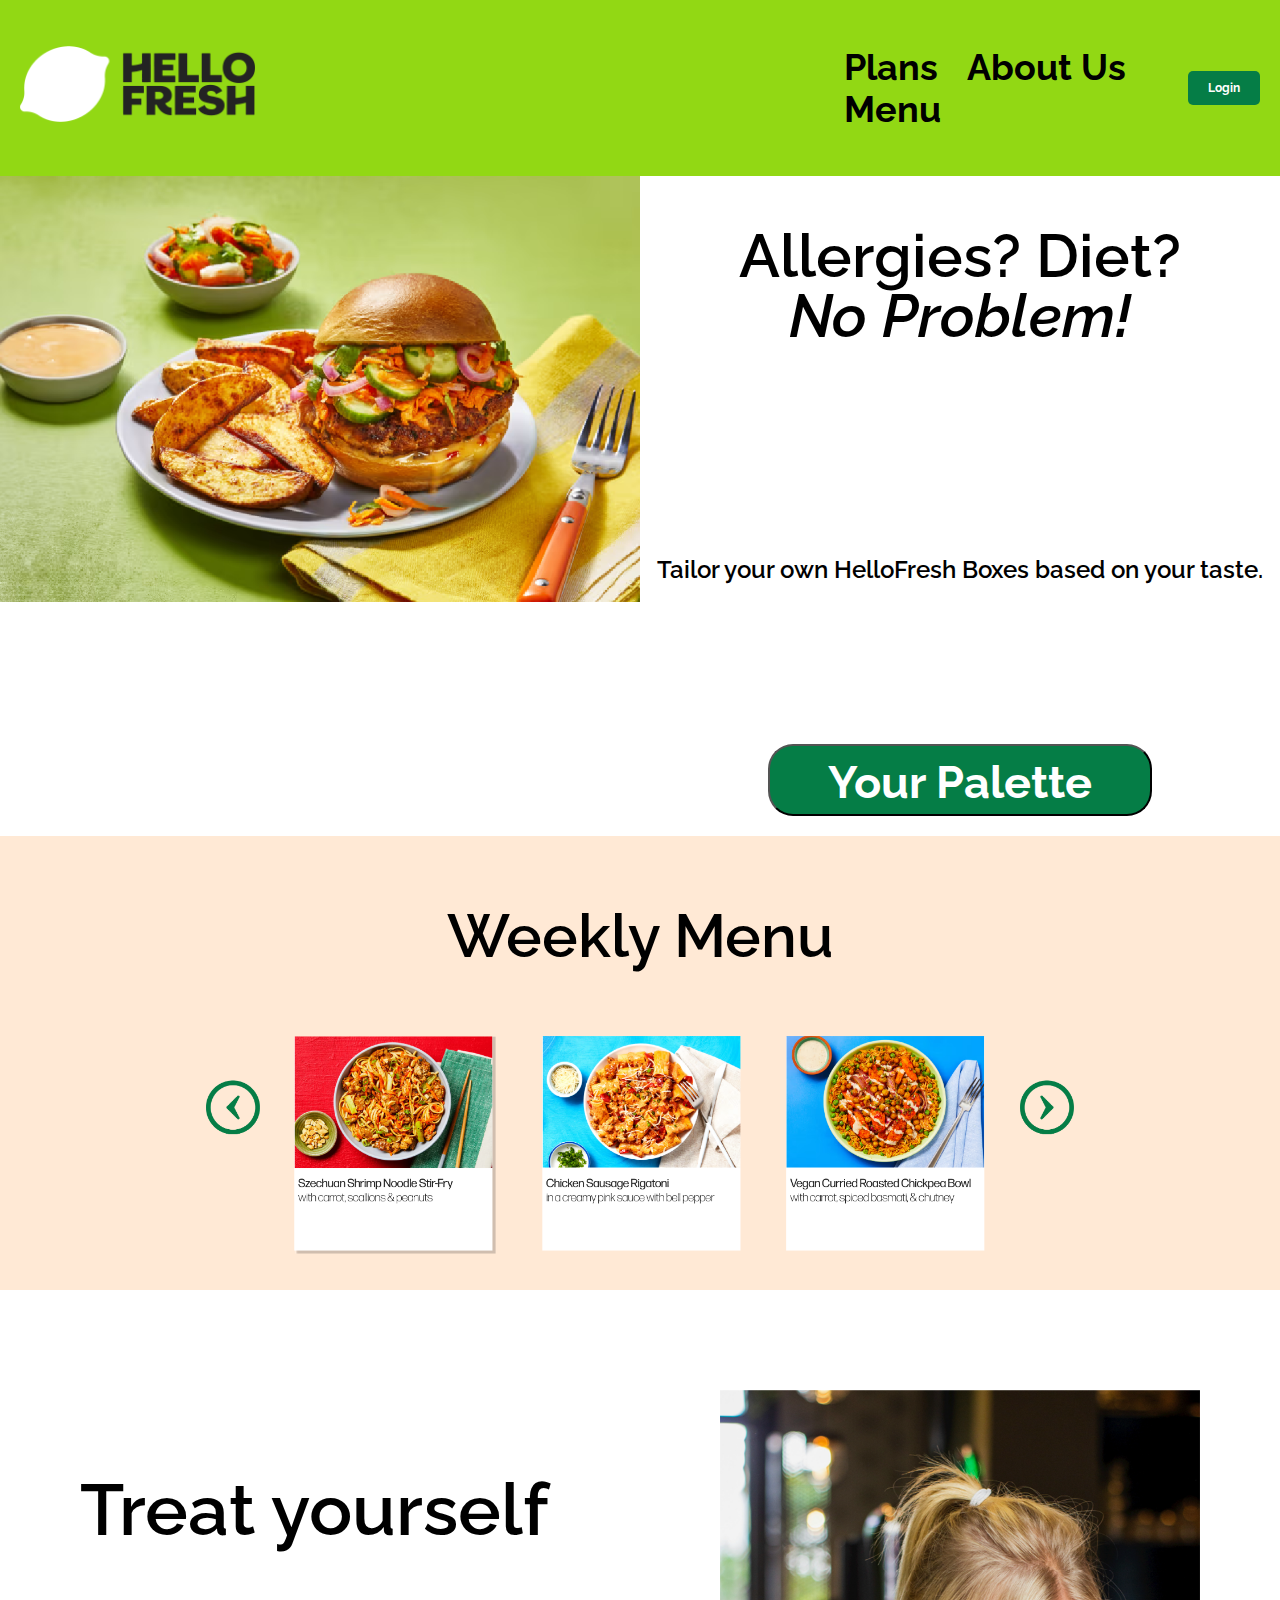
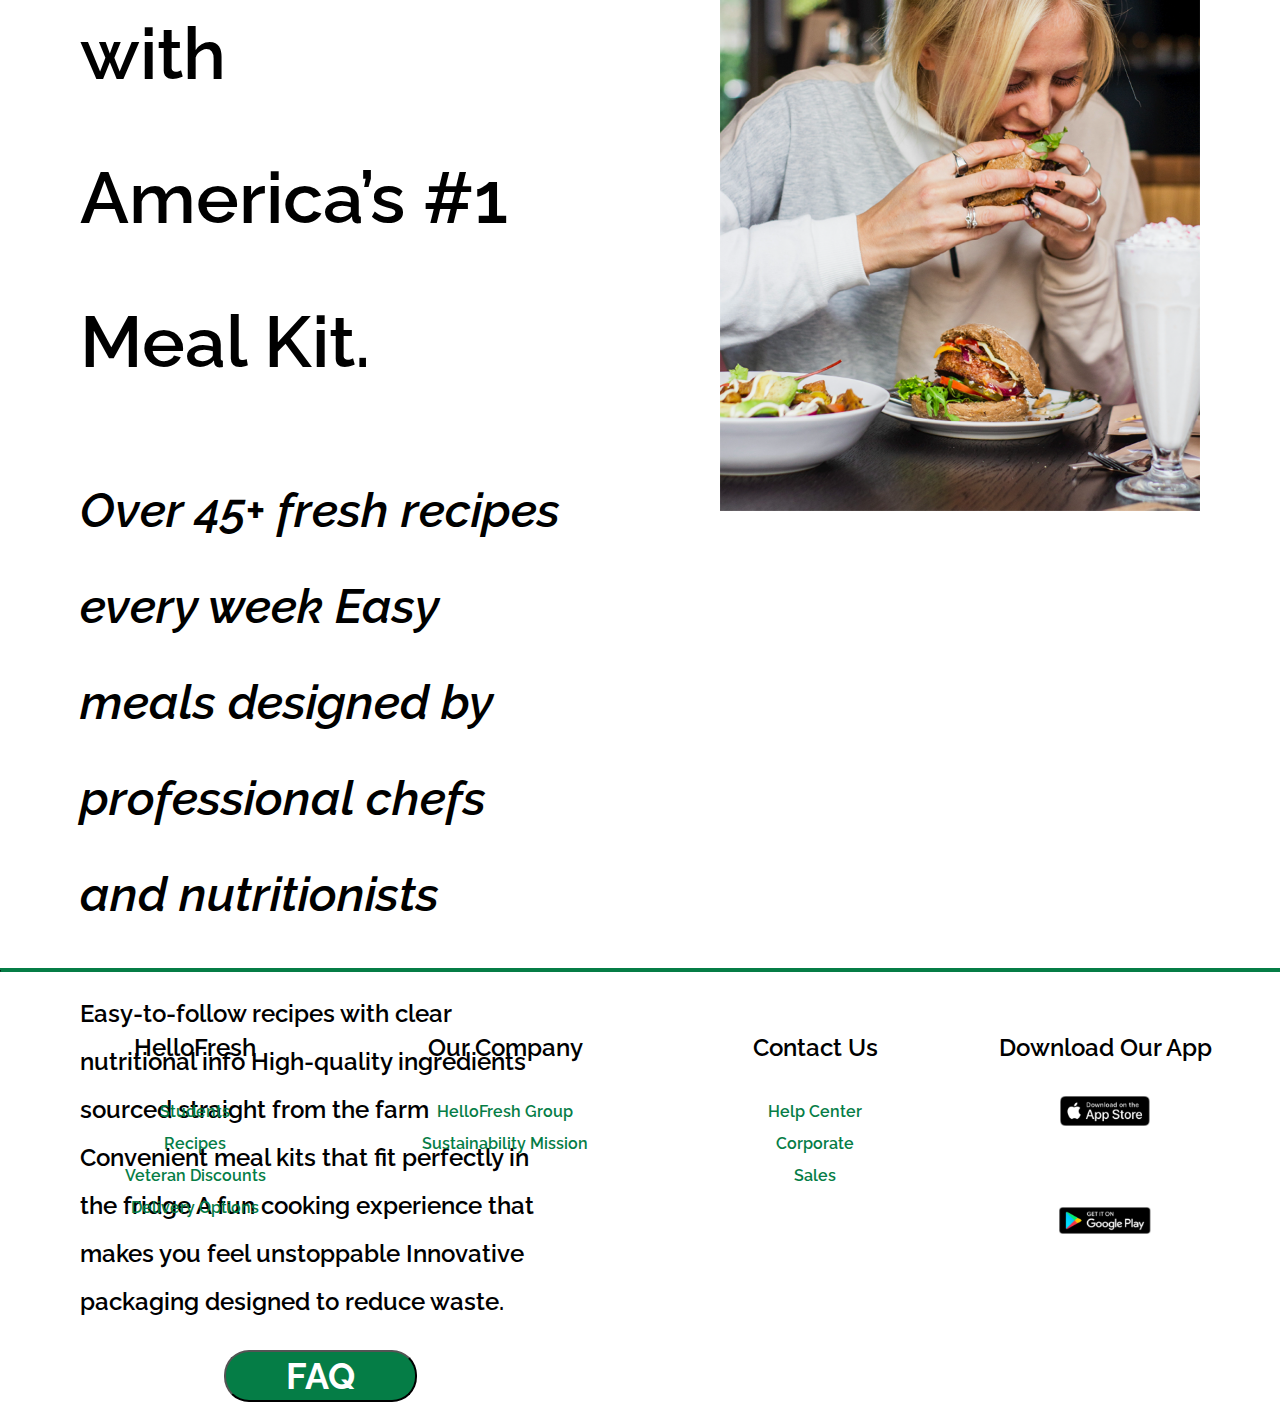
<file: index.html>
<!DOCTYPE html>
<html>
<head>
<title>HelloFresh</title>
<link rel="stylesheet" type="text/css" href="style.css">
<link rel="preconnect" href="https://fonts.googleapis.com">
<link href="https://fonts.googleapis.com/css2?family=Raleway:wght@300;400&display=swap" rel="stylesheet">
<meta charset="UTF-8">
<meta name="viewport" content="width=device-width, initial-scale=1.0">
</head>
<body>
    <header>
        <div class="logo-container">
            <a href='./index.html'><img src="images/logo.png" alt="Logo"></a>
        </div>
        <nav>
            <ul>
                <li><a href="#">Plans</a></li>
                <li><a href="#">About Us</a></li>
                <li><a href="#">Menu</a></li>
            </ul>
        </nav>
        <button class="login-button">Login</button>
    </header>
    <div class="content">
        <div class="box">
            <img src="images/food1.png" alt="Preview of HelloFresh Vietnamese Burger ">
        </div>
        <div class="box">
            <h2>Allergies? Diet?
            <br><i>No Problem!</i></h2>
            <p>Tailor your own HelloFresh Boxes based on your taste.</p>
            <a href='./palette.html'><button class="button button1">Your Palette</button></a>
        </div>
    </div>
    <div class="middle-box">
        <h2>Weekly Menu</h2>
        <img src="images/food2.png" alt="Three Items in this week's HelloFresh Boxes">
    </div>
    <div class="additional-content">
            <div class="left-box">
                <h1>Treat yourself with America’s #1 Meal Kit.</h1>
                <h3>Over 45+ fresh recipes every week Easy meals designed by professional chefs and nutritionists</h3>
             <p>Easy-to-follow recipes with clear nutritional info High-quality ingredients sourced straight from the farm Convenient meal kits that fit perfectly in the fridge A fun cooking experience that makes you feel unstoppable Innovative packaging designed to reduce waste.</p>
            <button class="button button2">FAQ</button>
            </div>
      <div class="right-box">
            <img src="images/pic1.png" alt="Woman in a white shirt enjoying a prepared HelloFresh meal.">
    </div>
</div>
    <hr class="solid">
     <footer>

        <div class="footer-column">
            <ul>
              <p>HelloFresh</p>
                <p1 >Students<br>
                Recipes<br>
                Veteran Discounts<br>
                Delivery Options</p1>
            </ul>
        </div>
        <div class="footer-column">
            <ul>
              <p>Our Company</p>
                <p1>HelloFresh Group<br>
                Sustainability Mission</p1>
            </ul>
        </div>
        <div class="footer-column">
            <ul>
              <p>Contact Us</p>
                <p1>Help Center<br>
                Corporate<br>
                Sales</p1>
            </ul>
        </div>
        <div class="footer-column right-column">
          <p>Download Our App</p>
            <div class="image-box">
                <img src="images/apple.png" alt="App Store">
            </div>
            <div class="image-box">
                <img src="images/google.png" alt="Google Play Store">
            </div>
        </div>
    </footer>
</body>
</html>
</file>
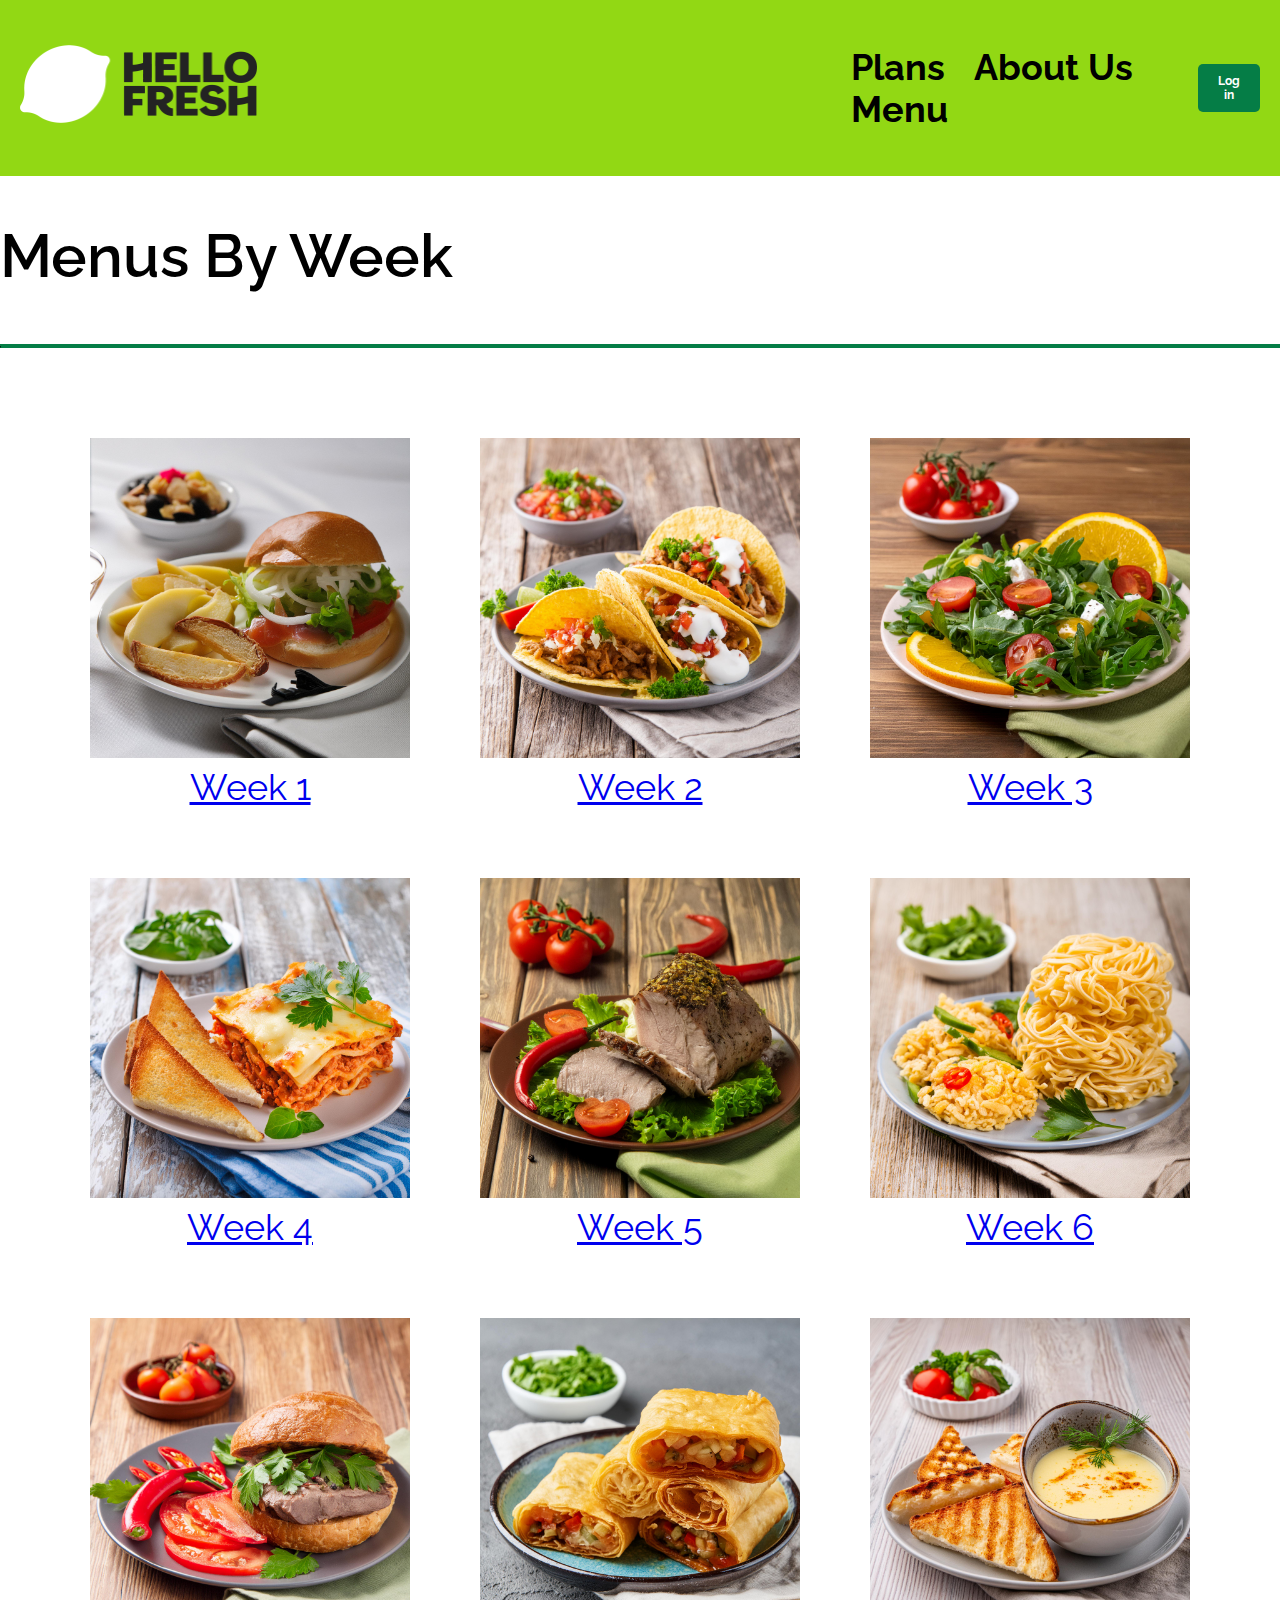
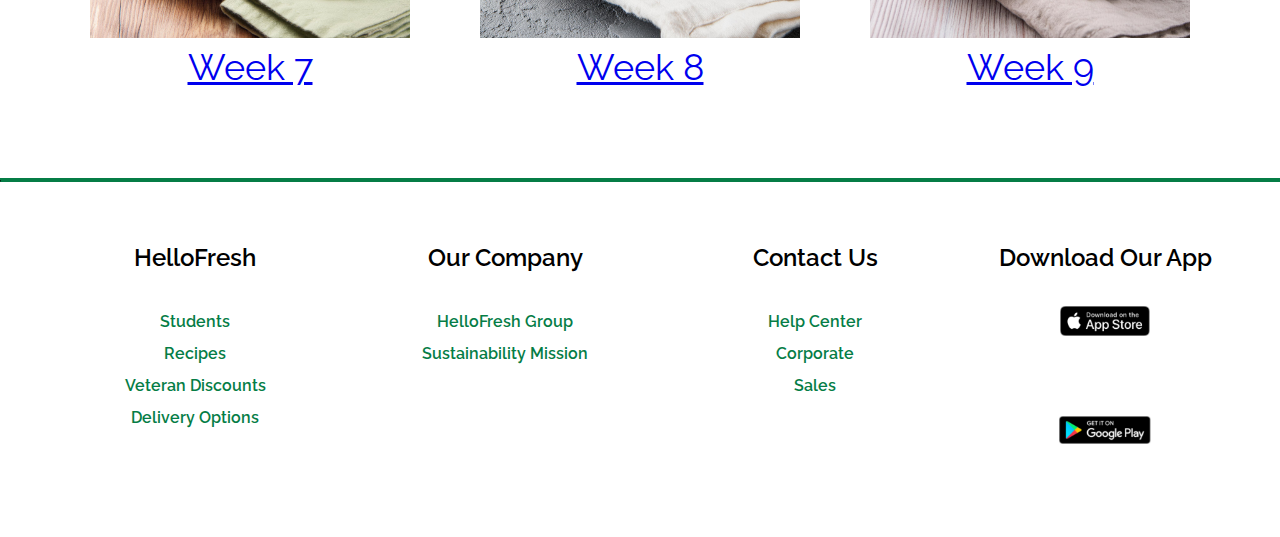
<file: menu.html>
<!DOCTYPE html>
<html>
<head>
<title>HelloFresh</title>
<link rel="stylesheet" type="text/css" href="style.css">
<link rel="preconnect" href="https://fonts.googleapis.com">
<link href="https://fonts.googleapis.com/css2?family=Raleway:wght@300;400&display=swap" rel="stylesheet">
<meta charset="UTF-8">
<meta name="viewport" content="width=device-width, initial-scale=1.0">
</head>
<body>
    <header>
        <div class="logo-container">
            <a href='./index.html'><img src="images/logo.png" alt="Logo"></a>
        </div>
        <nav>
            <ul>
                <li><a href=./plans.html>Plans</a></li>
                <li><a href=./index.html>About Us</a></li>
                <li><a href=./menu.html>Menu</a></li>
            </ul>
        </nav>
        <a href=./prof.html><button class="login-button">Log in</button></a>
    </header>
        <div class="content">
        <h2>Menus By Week</h2></div>
        <hr class="solid">
    </div>
<a href='./index.html'><div class="grid-container" id="imageGrid">
</div></a>
    <hr class="solid">
     <footer>
        <div class="footer-column">
            <ul>
              <p>HelloFresh</p>
                <p1 >Students<br>
                Recipes<br>
                Veteran Discounts<br>
                Delivery Options</p1>
            </ul>
        </div>
        <div class="footer-column">
            <ul>
              <p>Our Company</p>
                <p1>HelloFresh Group<br>
                Sustainability Mission</p1>
            </ul>
        </div>
        <div class="footer-column">
            <ul>
              <p>Contact Us</p>
                <p1>Help Center<br>
                Corporate<br>
                Sales</p1>
            </ul>
        </div>
        <div class="footer-column right-column">
          <p>Download Our App</p>
            <div class="image-box">
                <a href='https://apps.apple.com/us/app/hellofresh-meal-kit-delivery/id970107419'><img src="images/apple.png" alt="App Store"></a>
            </div>
            <div class="image-box">
               <a href='https://play.google.com/store/apps/details?id=com.hellofresh.androidapp&pli=1'> <img src="images/google.png" alt="Google Play Store"></a>
            </div>
        </div>
    </footer>
</body>
</html>
<script src="menu.js">
</script>
</file>
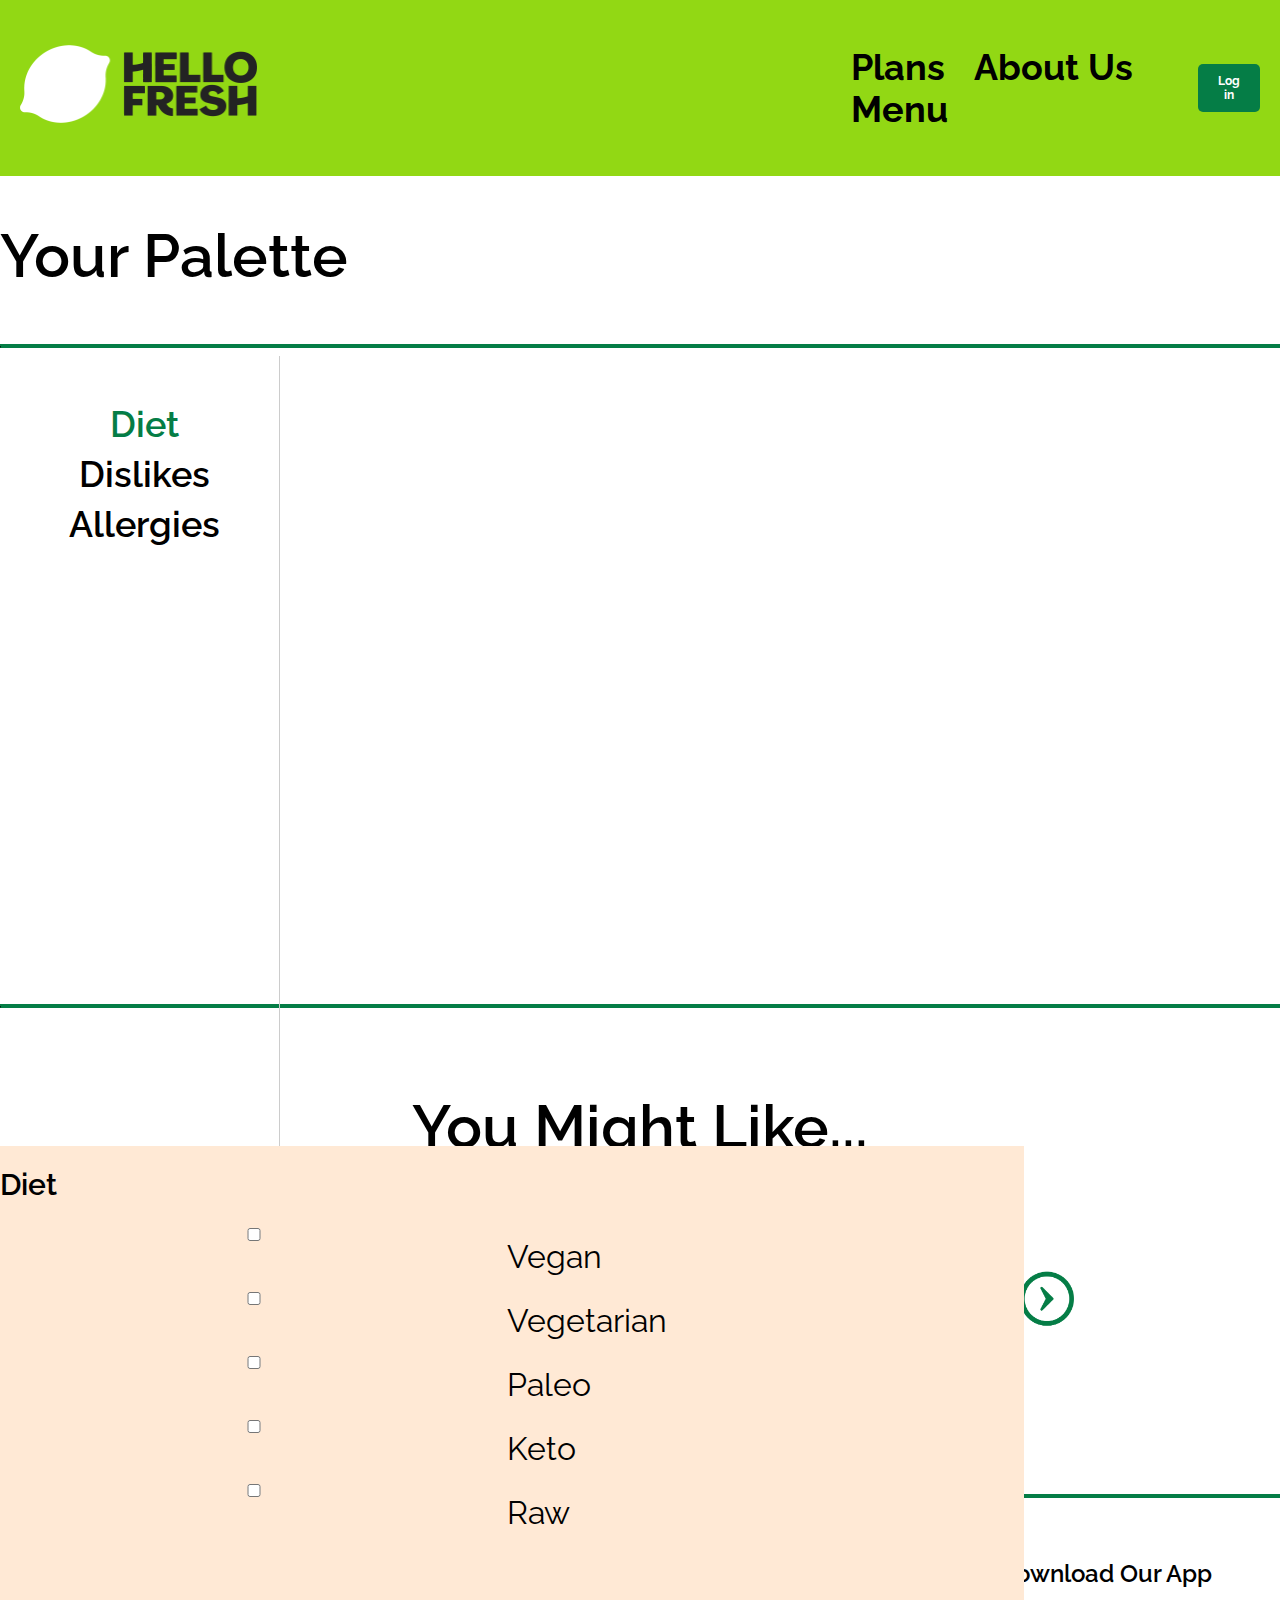
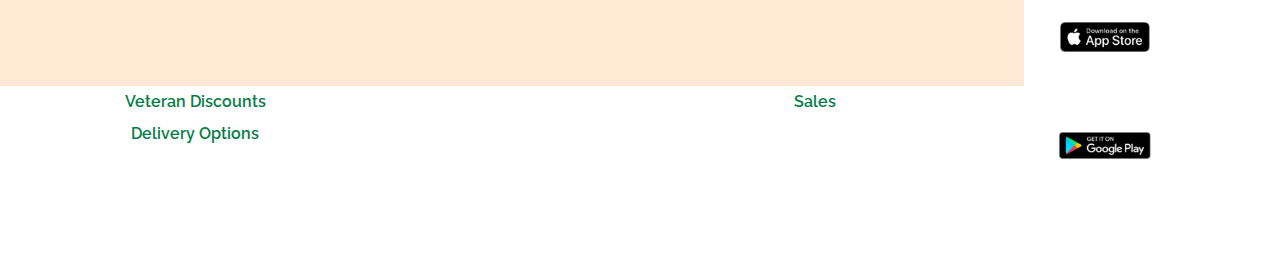
<file: palette.html>
<!DOCTYPE html>
<html>
<head>
<title>HelloFresh</title>
<link rel="stylesheet" type="text/css" href="style.css">
<link rel="preconnect" href="https://fonts.googleapis.com">
<link href="https://fonts.googleapis.com/css2?family=Raleway:wght@300;400&display=swap" rel="stylesheet">
<meta charset="UTF-8">
<meta name="viewport" content="width=device-width, initial-scale=1.0">
</head>
<body>
    <header>
        <div class="logo-container">
            <a href='./index.html'><img src="images/logo.png" alt="Logo"></a>
        </div>
        <nav>
            <ul>
                <li><a href=./plans.html>Plans</a></li>
                <li><a href=./index.html>About Us</a></li>
                <li><a href=./menu.html>Menu</a></li>
            </ul>
        </nav>
        <a href=./prof.html><button class="login-button">Log in</button></a>
    </header>
    <div class="content">
        <h2>Your Palette</h2></div>
            <hr class="solid">
             <div class="box">
                  <div class="tabs">
                    <div class="tab-header">
                         <div class = "active">Diet<br>
                        </div> 
                        <div>Dislikes<br>
                        </div>
                        <div>Allergies<br>
                         </div>
                     </div>
                        <div class="tab-indicator">
                        </div>
                        <div class="tab-content">
                            <div class = "active"><h4>Diet</h4>
                                <form>
                                    <label><input type="checkbox" name="diet" value="Vegan"> Vegan</label><br>
                                    <label><input type="checkbox" name="diet" value="Vegetarian"> Vegetarian</label><br>
                                    <label><input type="checkbox" name="diet" value="Paleo"> Paleo</label><br>
                                    <label><input type="checkbox" name="diet" value="Keto"> Keto</label><br>
                                    <label><input type="checkbox" name="diet" value="Raw"> Raw</label><br>
                                </form>
                            </div>
                            <div><h4>Dislikes</h4>
                                <ul id="dislikesList"></ul>
                                 <input type="text" id="addItemInput" placeholder="Type to add an item">
                                <button onclick="addItem()">Add</button>
                            </div>
                             <div><h4>Allergies</h4>                  
                            <form>
                              <div class="list-column">
                                <label><input type="checkbox" name="allergy" value="Gluten"> Gluten</label><br>
                                <label><input type="checkbox" name="allergy" value="Celery"> Celery</label><br>
                               <label><input type="checkbox" name="allergy" value="Tree Nuts"> Tree Nuts</label><br>
                           </div>
                             <div class="list-column">
                                <label><input type="checkbox" name="allergy" value="Fish"> Fish</label><br>
                                 <label><input type="checkbox" name="allergy" value="Soy"> Soy</label><br>
                                <label><input type="checkbox" name="allergy" value="Sesame"> Sesame</label><br>
                             </div>
                            <div class="list-column">
                                <label><input type="checkbox" name="allergy" value="Peanut"> Peanut</label><br>
                                <label><input type="checkbox" name="allergy" value="Crustaceans"> Crustaceans</label><br>
                                <label><input type="checkbox" name="allergy" value="Eggs"> Eggs</label><br>
                           </div>
                          <div class="list-column">
                                <label><input type="checkbox" name="allergy" value="Molluscs"> Molluscs</label><br>
                                <label><input type="checkbox" name="allergy" value="Milk"> Milk</label><br>
                                <label><input type="checkbox" name="allergy" value="Mustard"> Mustard</label><br>
                        </div>
                        <div class="list-column">
                           <label><input type="checkbox" name="allergy" value="Sulphites"> Sulphites</label><br>
                            <label><input type="checkbox" name="allergy" value="Legumes"> Legumes</label><br>
                        </div>
                    </div>
                </div>
            </div>
         </div>
    </div>
    <hr class="solid">
    </div>
</div>
    <div class="middle-box2">
        <h2>You Might Like...</h2>
        <a href=./menu.html><img src="images/food2.png" alt="Additional Image"></a>
    </div>
    <hr class="solid">
     <footer>

        <div class="footer-column">
            <ul>
              <p>HelloFresh</p>
                <p1 >Students<br>
                Recipes<br>
                Veteran Discounts<br>
                Delivery Options</p1>
            </ul>
        </div>
        <div class="footer-column">
            <ul>
              <p>Our Company</p>
                <p1>HelloFresh Group<br>
                Sustainability Mission</p1>
            </ul>
        </div>
        <div class="footer-column">
            <ul>
              <p>Contact Us</p>
                <p1>Help Center<br>
                Corporate<br>
                Sales</p1>
            </ul>
        </div>
        <div class="footer-column right-column">
          <p>Download Our App</p>
            <div class="image-box">
                <a href='https://apps.apple.com/us/app/hellofresh-meal-kit-delivery/id970107419'><img src="images/apple.png" alt="App Store"></a>
            </div>
            <div class="image-box">
               <a href='https://play.google.com/store/apps/details?id=com.hellofresh.androidapp&pli=1'> <img src="images/google.png" alt="Google Play Store"></a>
            </div>
        </div>
    </footer>
</body>
</html>
<script src="palette.js">
</script>
</file>
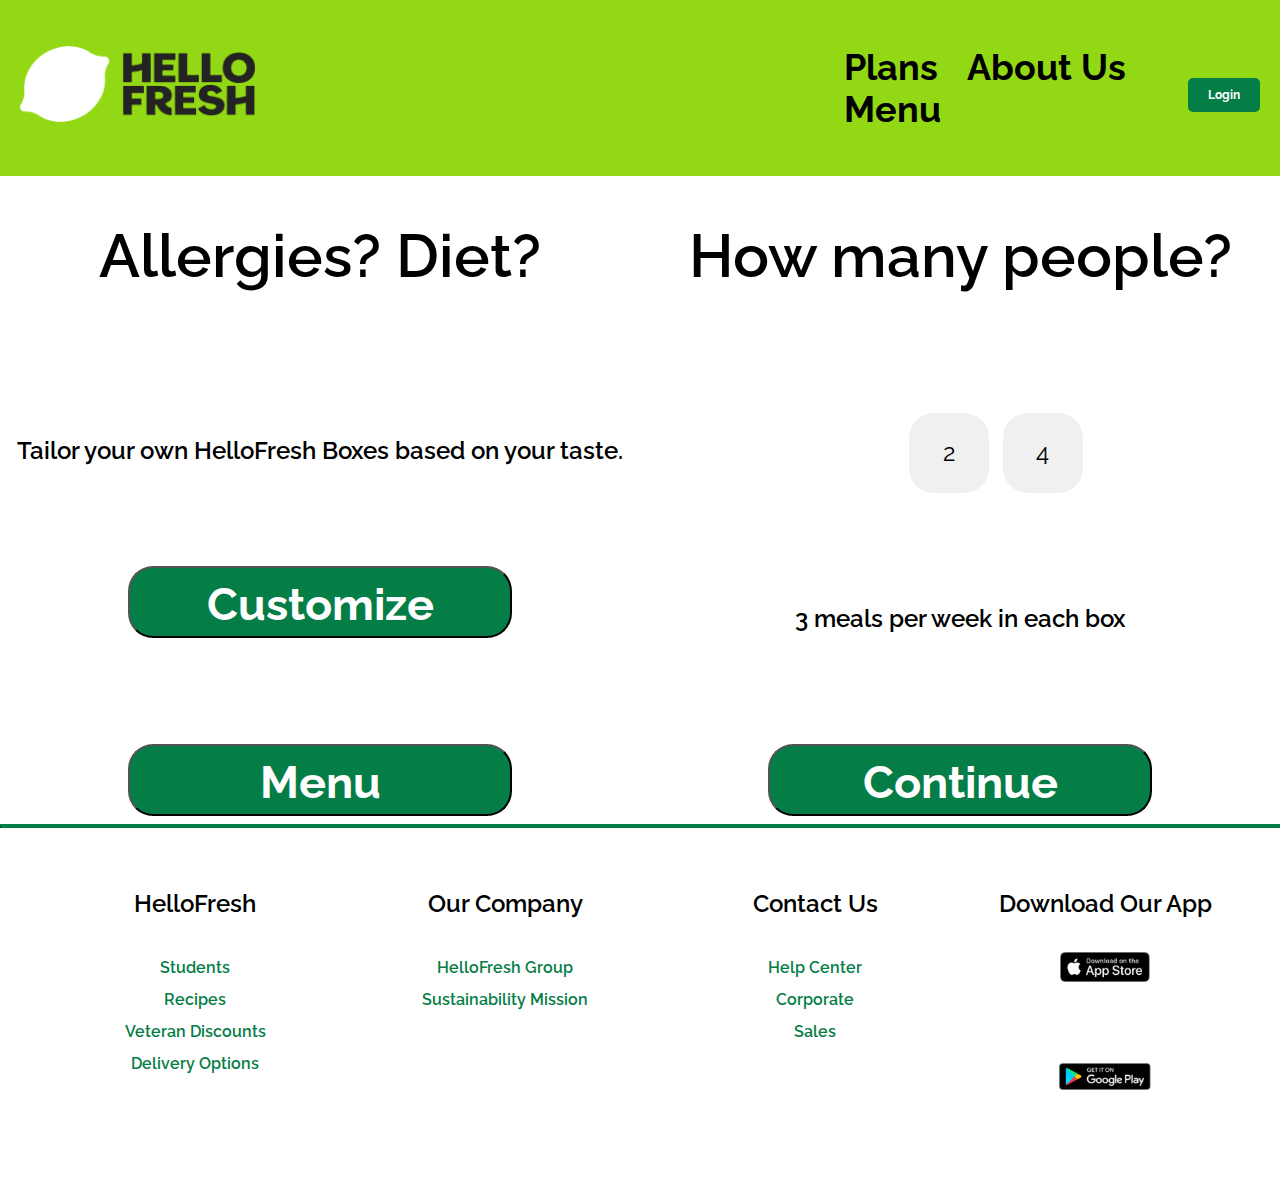
<file: plans.html>
<!DOCTYPE html>
<html>
<head>
<title>HelloFresh</title>
<link rel="stylesheet" type="text/css" href="style.css">
<link rel="preconnect" href="https://fonts.googleapis.com">
<link href="https://fonts.googleapis.com/css2?family=Raleway:wght@300;400&display=swap" rel="stylesheet">
<meta charset="UTF-8">
<meta name="viewport" content="width=device-width, initial-scale=1.0">
</head>
<body>
    <header>
        <div class="logo-container">
            <a href='./index.html'><img src="images/logo.png" alt="Logo"></a>
        </div>
        <nav>
            <ul>
                <li><a href=./plans.html>Plans</a></li>
                <li><a href=./index.html>About Us</a></li>
                <li><a href=./menu.html>Menu</a></li>
            </ul>
        </nav>
        <a href=./prof.html><button class="login-button">Login</button></a>
    </header>
    <div class="content">
        <div class="box">
           <h2>Allergies? Diet?</h2>
            <p>Tailor your own HelloFresh Boxes based on your taste.</p>
            <a href='./palette.html'><button class="button button1">Customize Palette</button></a>
            <a href='./menu.html'><button class="button button1">Menu</button></a>
        </div>
        <div class="box">
            <h2>How many people?</h2>
            <div class="selection">
                <div class="button-select" onclick="this.classList.toggle('selected')">2
                </div>
                 <div class="button-select" onclick="this.classList.toggle('selected')">4
                 </div>
            </div>
            <p>3 meals per week in each box</p>
            <a href='./prof.html'><button class="button button1">Continue</button></a>
        </div>
    </div>
    <hr class="solid">
    <footer>
    <div class="footer-column">
    <ul> <p>HelloFresh</p>
                <p1 >Students<br>
                Recipes<br>
                Veteran Discounts<br>
                Delivery Options</p1>
    </ul>
    </div>
    <div class="footer-column">
      <ul> <p>Our Company</p>
                <p1>HelloFresh Group<br>
                Sustainability Mission</p1>
      </ul>
     </div>
    <div class="footer-column">
    <ul><p>Contact Us</p>
                <p1>Help Center<br>
                Corporate<br>
                Sales</p1>
     </ul>
    </div>
    <div class="footer-column right-column">
    <p>Download Our App</p>
        <div class="image-box">
        <a href='https://apps.apple.com/us/app/hellofresh-meal-kit-delivery/id970107419'><img src="images/apple.png" alt="App Store"></a>
        </div>
         <div class="image-box">
        <a href='https://play.google.com/store/apps/details?id=com.hellofresh.androidapp&pli=1'> <img src="images/google.png" alt="Google Play Store"></a>
         </div>
    </div>
    </footer>
</body>
</html>
</file>
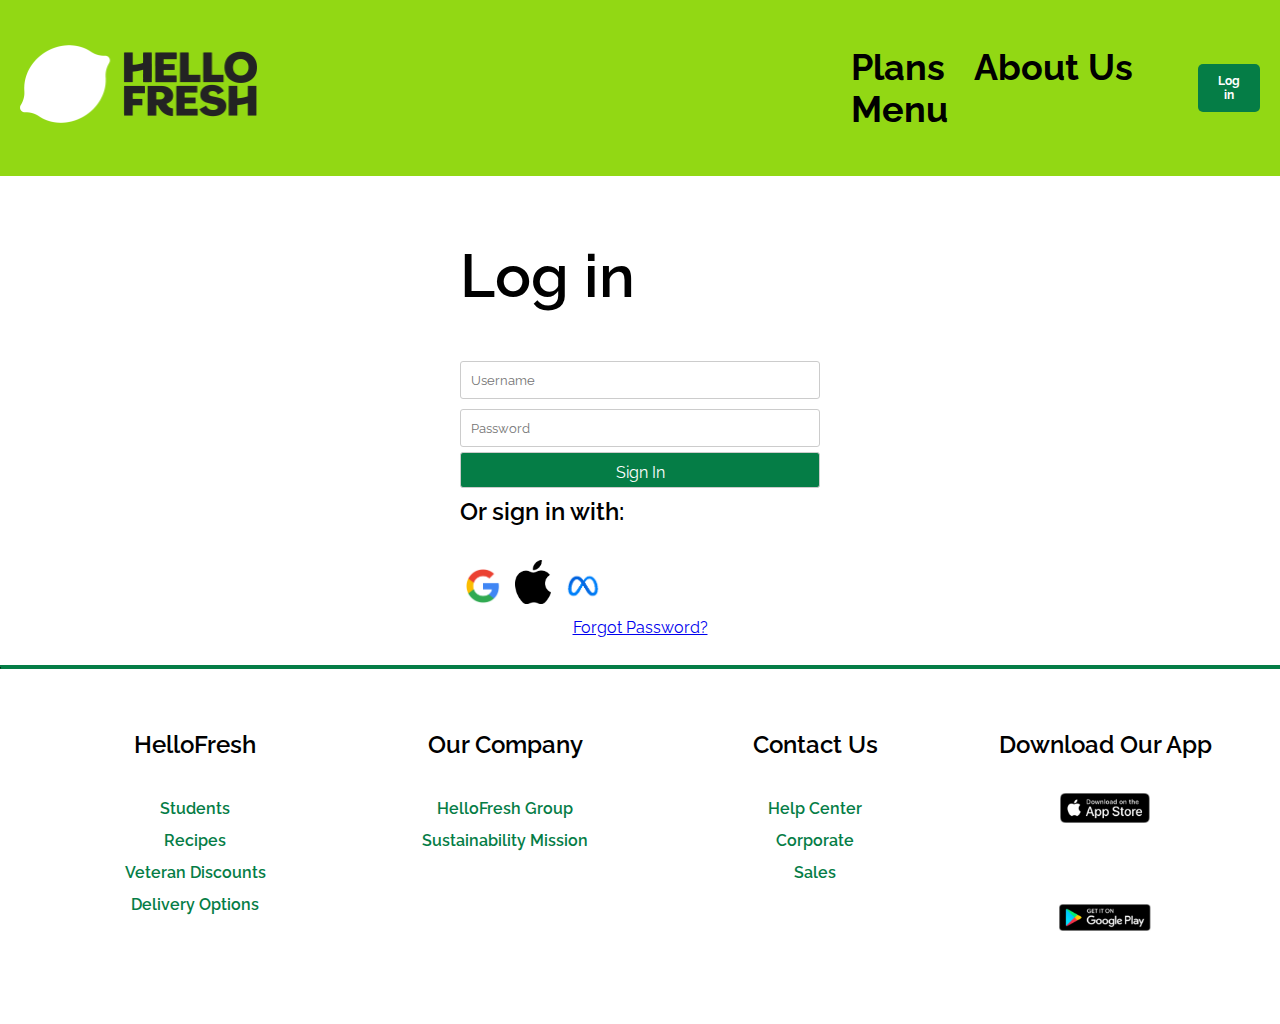
<file: prof.html>
<!DOCTYPE html>
<html>
<head>
<title>HelloFresh</title>
<link rel="stylesheet" type="text/css" href="style.css">
<link rel="preconnect" href="https://fonts.googleapis.com">
<link href="https://fonts.googleapis.com/css2?family=Raleway:wght@300;400&display=swap" rel="stylesheet">
<meta charset="UTF-8">
<meta name="viewport" content="width=device-width, initial-scale=1.0">
</head>
<body>
    <header>
        <div class="logo-container">
            <a href='./index.html'><img src="images/logo.png" alt="Logo"></a>
        </div>
        <nav>
            <ul>
                <li><a href=./plans.html>Plans</a></li>
                <li><a href=./index.html>About Us</a></li>
                <li><a href=./menu.html>Menu</a></li>
            </ul>
        </nav>
        <a href=./prof.html><button class="login-button">Log in</button></a>
    </header>
    <div class="login-container">
        <h2>Log in</h2>
        <input type="text" name="username" placeholder="Username" required><br>
        <input type="password" name="password" placeholder="Password" required><br>
        <a href='./index.html'><input type="submit" value="Sign In"></a>
            <div class="oauth-buttons">
                <p>Or sign in with:</p>
                <img src="images/google_logo.png" alt="Google">
                <img src="images/apple_logo.png" alt="Apple">
                <img src="images/meta_logo.png" alt="Meta">
            </div>
            <div class="forgot-password">
                <a href='./index.html'>Forgot Password?</a>
            </div>
    </div>
    <hr class="solid">
     <footer>
        <div class="footer-column">
            <ul>
              <p>HelloFresh</p>
                <p1 >Students<br>
                Recipes<br>
                Veteran Discounts<br>
                Delivery Options</p1>
            </ul>
        </div>
        <div class="footer-column">
            <ul>
              <p>Our Company</p>
                <p1>HelloFresh Group<br>
                Sustainability Mission</p1>
            </ul>
        </div>
        <div class="footer-column">
            <ul>
              <p>Contact Us</p>
                <p1>Help Center<br>
                Corporate<br>
                Sales</p1>
            </ul>
        </div>
        <div class="footer-column right-column">
          <p>Download Our App</p>
            <div class="image-box">
                <a href='https://apps.apple.com/us/app/hellofresh-meal-kit-delivery/id970107419'><img src="images/apple.png" alt="App Store"></a>
            </div>
            <div class="image-box">
               <a href='https://play.google.com/store/apps/details?id=com.hellofresh.androidapp&pli=1'> <img src="images/google.png" alt="Google Play Store"></a>
            </div>
        </div>
    </footer>
</body>
</html>
</file>
<file: style.css>
body {
    margin: 0;
    font-family:Raleway;
    min-width: 640px;
}

header, h1, h2, h3, h4, h5, a, p, p1, button, .window, input {
    font-family:Raleway;
}
header {
    display: flex;
    align-items: center; 
    padding: 10px 20px;
    background-color: #92D814;
    color: black;
    font-size: 36px;
    font-weight: 700;
}
footer {
    display: flex;
    flex-wrap: wrap;
    padding: 20px;
}
h1{
   font-size: 72px;
   font-weight: 600;
   line-height:2;
}
h2{
   font-size: 60px;
   font-weight: 600;
   line-height:1;
}
h3{
   font-size: 48px;
   font-weight: 600;
   font-style:italic;
   line-height:2;
}
h4{
   font-size: 30px;
   font-weight: 600;
   line-height:0;
   text-align: left;
}
p{
   font-size: 24px;
   font-weight: 600;
   line-height:2;
}
p1{
   font-size: 16px;
   font-weight: 600;;
   line-height:2;
   color: #057D46;
}
button{
font-weight:700;
font-size:12px;
border-radius:25px;
background-color:#057D46;
color:white;
padding: 10px 16px;
}
button:hover{
    background-color: white;
    color: #057D46;
}
nav {
    margin-left: auto;
}

nav ul {
    margin-left: auto;
    float: left;
}
nav ul li {
    display: inline;
    margin-right: 20px;
}
nav ul li a {
    text-decoration: none;
    color: black;
}
nav ul li a:hover {
    color:white;
}
label{
    font-size: 32px;
}
form, input{
    float: left;
}
form{
    font-size: 16px;width: 100%;
}
input{
    width: 50%;
}
input[type="text"],
input[type="password"],
input[type="submit"] {
        width: 100%;
        padding: 10px;
        margin: 5px 0;
        border: 1px solid #ccc;
        border-radius: 3px;
        box-sizing: border-box;
}
input[type="submit"] {    
    background-color: #057D46;
    color: white;
    padding: 10px 6px;
    text-align: center;
    display: inline-block;
    font-size: 16px;
    height: 36px;
    width:100%;
    margin:auto;
}
input[type="submit"]:hover {
        background-color: white;
        color:black;
}
hr.solid {
  border-top: 3px solid #bbb;
  border-color:#057D46;
}
.selection {
    display: flex;
     justify-content: space-evenly;
    width: 200px;
    margin-left: 40%;
}
.button-select {
    width: 80px;
    height: 80px;
    background-color: #f0f0f0;
    border-radius:25px;
    text-align: center;
    line-height: 80px;
    font-size: 24px;
    cursor: pointer;
 }
 .selected{
    background-color: #057D46;
 }
.button1 {
    padding: 10px 6px;
    text-align: center;
    display: inline-block;
    font-size: 45px;
    height: 72px;
    width:60%;
    margin:auto;
}
.button1:hover, .button2:hover {
    animation: move .5s infinite;
}
.button2 {
    padding: 0px 60px;
    text-align: center;
    display: inline-block;
    font-size: 36px;
    height: 52px;
}

.logo-container {
    margin-right: auto; 
}
.logo-container img {
    max-width: 30%;
    height: auto;
}
.login-button {
    background-color: #057D46;
    border: 0;
    padding: 10px 20px;
    border-radius: 5px;
    cursor: pointer;
}
.content {
    display: flex;
    justify-content: space-between;
}
.box {
    flex: 1;
    height: 640px; 
    display: flex;
    flex-direction: column;
    justify-content: space-between;
    text-align:center;
}
.box img {
 max-width: 100%;
    height: auto;
    max-height: 100%; 
    width: auto;
}
.middle-box {
    background-color: #FFE9D5;
    padding: 20px;
    text-align: center;
    margin-top: 20px;
    display: flex;
    flex-direction: column;
    align-items: center;
    justify-content: center;
}
.middle-box2 {
    padding: 20px;
    text-align: center;
    margin-top: 20px;
    display: flex;
    flex-direction: column;
    align-items: center;
    justify-content: center;
}
.middle-box img {
    max-width: 70%;
    height: auto;
    max-height: 100%; 
    margin-top: 20px;
}
.middle-box2 img {
    max-width: 70%;
    height: auto;
    max-height: 100%; 
    margin-top: 20px;
}
.additional-content {
    display: flex;
    justify-content: space-between;
    margin-top: 20px;
}
.left-box, .right-box {
    flex: 1;
    padding: 80px;
    max-height: 1250px;
}
.left-box h2 {
    text-align: left;
}

.left-box p {
    text-align: left;
}
.left-box button {
    display: block;
    margin: 0 auto;
}
.right-box img {
    max-width: 100%;
    height: auto;
    max-height: 1250px;
}
.footer-column {
    flex: 1;
    padding: 0 10px;
    text-align: center;
}
.list-column {
    line-height: 1;
    padding-right: 75px;
    float: left;
    font-size: 16px;
    width:500px;
}
.footer-column.right-column {
    display: flex;
    flex-direction: column;
}
.image-box {
    margin-bottom: 10px;
}
.image-box img {
    max-width: 100%;
    max-height: 30%;
}
* {
    box-sizing:border-box;
}
}
.tabs {
    position:absolute;
    top:50%;
    left:50%;
    transform: translate(-50%, -50%);
    width:10px;
    height:400px;
    padding:30px 20px;
    background: #f5f5f5;
    box-shadow: 5px 5px 10px 5px #ccc;
    overflow:hidden;
}
.tab-content{
    width:80%;
    background-color: #FFE9D5
}
.tabs .tab-header {
    float:left;
    width: 280px;
    height:100%;
    border-right:1px solid #ccc;
    padding: 50px 0px;
}
.tabs .tab-header > div {
    height:50px;
    line-height: 50px;
    font-size:  36px;
    font-weight: 600;
    color: Black;
    cursor:pointer;
    padding-left: 10px;
    padding-bottom:50px;
    line-height: 1;
}
.tabs .tab-header  div i {
    display:inline-block;
    margin-left: 10px;
    margin-right: 5px;
}
.tabs .tab-header > div:hover,
.tabs .tab-header > div.active {
    font-style: bold;
    color: #057D46;
}
.tabs .tab-content {
    position:relative;
    height:540px;
    overflow:hidden; 
    text-align: left;
}
.tabs .tab-content > div {
    position:absolute;
    text-align: left;
    top:200%;
    width:1000px;
    transition: all 500ms ease-in-out;
    line-height: 2;
}
.tabs .tab-content >div.active {
    top:0px;
}
 .grid-container {
    display: grid;
    grid-template-columns: repeat(3, 1fr);
    gap: 50px;
    margin: 80px;
}
.grid-item {
    text-align: center;
    padding: 10px;
    font-size: 36px;
}
.grid-item:hover {
    background-color: #057D46;
    color:white;
    animation: move .5s infinite;
}
 .grid-item img {
    max-width: 100%;
    height: auto;
}
 .login-container {
        max-width: 400px;
        margin: 0 auto;
        padding: 20px;
        border-radius: 5px;
}
.oauth-buttons {
        margins:auto;
        align-items: center;
}
.oauth-buttons img {
        width: 10%;
        height: 10%;
        margin: 0 5px;
        cursor: pointer;
}
.forgot-password {
        text-align: center;
        margin-top: 10px;
}
@keyframes move {
  0% { transform: rotate(0deg); }
  25% { transform: rotate(.5deg); }
  50% { transform: rotate(0eg); }
  75% { transform: rotate(-.5deg); }
  100% { transform: rotate(0deg); }
}
</file>
